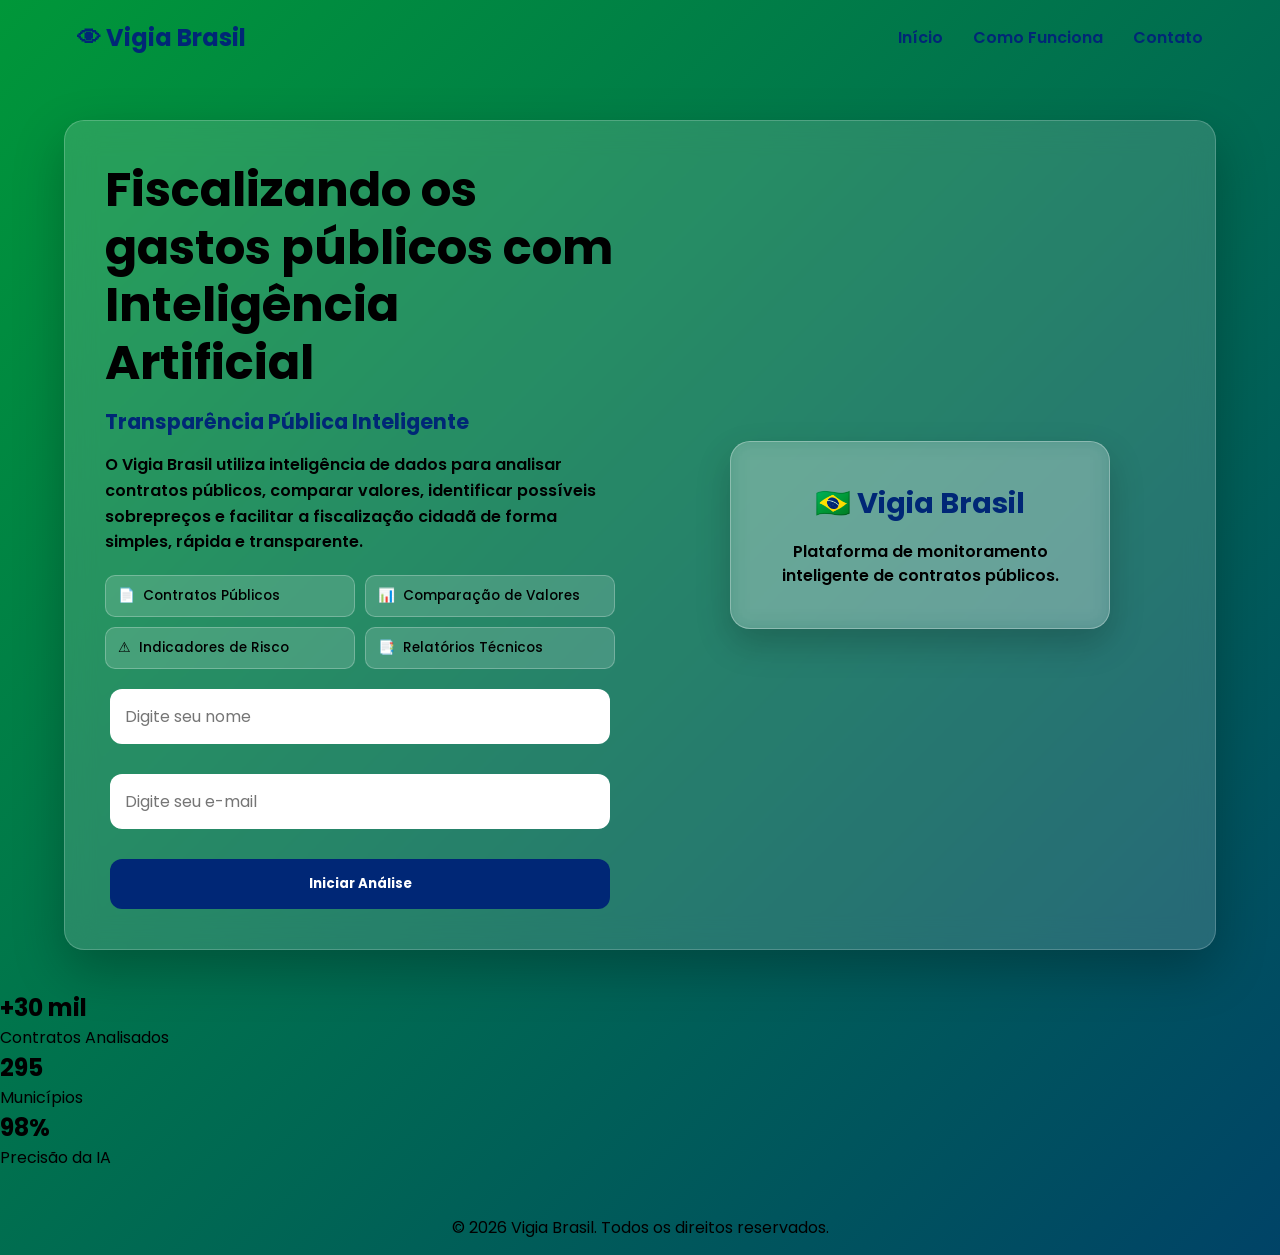
<file: index.html>
<!DOCTYPE html>
<html lang="pt-BR">

<head>
    <meta charset="UTF-8">
    <meta name="viewport" content="width=device-width, initial-scale=1.0">

    <title>Vigia Brasil | Transparência Pública Inteligente</title>

    <link rel="preconnect" href="https://fonts.googleapis.com">
    <link rel="preconnect" href="https://fonts.gstatic.com" crossorigin>

    <link href="https://fonts.googleapis.com/css2?family=Poppins:wght@300;400;500;600;700&display=swap"
        rel="stylesheet">

    <link rel="stylesheet" href="assets/css/style.css">
</head>

<body class="home">

    <header class="cabecalho">

        <div class="logo">
            <h2>👁 Vigia Brasil</h2>
        </div>

        <nav>
            <a href="#">Início</a>
            <a href="#">Como Funciona</a>
            <a href="#">Contato</a>
        </nav>

    </header>

    <main>

        <section class="hero hero-home">

            <div class="hero-texto">

                <h1>Fiscalizando os gastos públicos com Inteligência Artificial</h1>

                <h2 class="subtitulo">
                    Transparência Pública Inteligente
                </h2>

                <p class="descricao">
                    O Vigia Brasil utiliza inteligência de dados para analisar
                    contratos públicos, comparar valores, identificar possíveis
                    sobrepreços e facilitar a fiscalização cidadã de forma simples,
                    rápida e transparente.
                </p>
                
                <div class="beneficios">
                
                    <div class="card-beneficio">
                        📄
                        <span>Contratos Públicos</span>
                    </div>
                
                    <div class="card-beneficio">
                        📊
                        <span>Comparação de Valores</span>
                    </div>
                
                    <div class="card-beneficio">
                        ⚠
                        <span>Indicadores de Risco</span>
                    </div>
                
                    <div class="card-beneficio">
                        📑
                        <span>Relatórios Técnicos</span>
                    </div>
                
                </div>
                
                <form class="cadastro">
                
                    <input id="nome" type="text" placeholder="Digite seu nome" required>
                
                    <input id="email" type="email" placeholder="Digite seu e-mail" required>
                
                    <button type="submit">
                        Iniciar Análise
                    </button>
                
                </form>
                
                <div id="mensagem"></div>
                
                </div>
                
                <div class="hero-imagem">
                
                    <div class="card-mapa">
                
                        <h3>🇧🇷 Vigia Brasil</h3>
                
                        <p>
                            Plataforma de monitoramento inteligente de contratos públicos.
                        </p>
                
                    </div>
                
                </div>
                
                </section>
                
                <section class="estatisticas">
                
                    <div class="card-estatistica">
                        <h2>+30 mil</h2>
                        <p>Contratos Analisados</p>
                    </div>
                
                    <div class="card-estatistica">
                        <h2>295</h2>
                        <p>Municípios</p>
                    </div>
                
                    <div class="card-estatistica">
                        <h2>98%</h2>
                        <p>Precisão da IA</p>
                    </div>
                
                </section>
                
                </main>
                
                <footer>
                
                    <p>
                        © 2026 Vigia Brasil. Todos os direitos reservados.
                    </p>
                
                </footer>
                
                <script src="assets/js/script.js"></script>
                
                </body>
                
                </html>
</file>
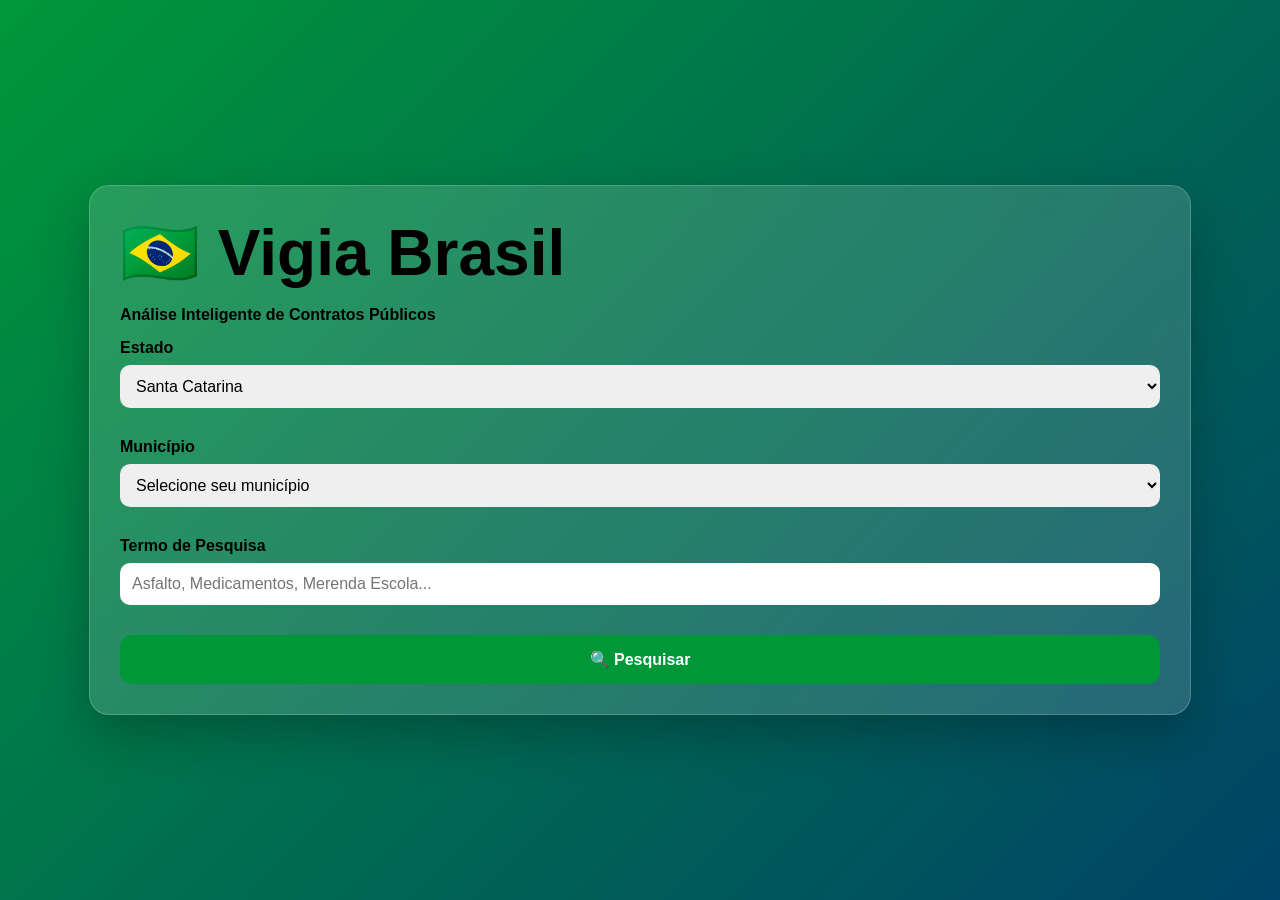
<file: analise.html>
<!DOCTYPE html>
<html lang="pt-BR">

<head>
    <meta charset="UTF-8">
    <meta name="viewport" content="width=device-width, initial-scale=1.0">
    <title>Vigia Brasil - Análise</title>

    <link rel="stylesheet" href="assets/css/style.css">
</head>

<body>

    <div class="container">

        <div class="hero">

            <h1>🇧🇷 Vigia Brasil</h1>

            <h2 id="boasVindas"></h2>
            
            <p>
                Análise Inteligente de Contratos Públicos
            </p>
            
            <p>Estado</p>
           
            <select id="estado">
               
                <option value="SC">Santa Catarina</option>
            
            </select>

            <p>Município</p>
            
            <select id="municipio">
            
                <option value="">Selecione seu município</option>
                
                <option value="Florianópolis">Florianópolis</option>
            
                <option value="Garopaba">Garopaba</option>
            
                <option value="Imaruí">Imaruí</option>
            
                <option value="Imbituba">Imbituba</option>
            
                <option value="Laguna">Laguna</option>
            
                <option value="Palhoça">Palhoça</option>
            
                <option value="Paulo Lopes">Paulo Lopes</option>
            
            </select>
            
            <p>Termo de Pesquisa</p>
            
            <input type="text" id="termo" placeholder="Asfalto, Medicamentos, Merenda Escola...">
            
            <button id="btnPesquisar">
                🔍 Pesquisar
            </button>
            
            <div id="resultado"></div>
            
            </div>

    </div>

    <script src="assets/js/analise.js"></script>
</body>

</html>
</file>
<file: assets/css/style.css>
/* ========================================
   RESET GERAL
======================================== */

* {
    margin: 0;
    padding: 0;
    box-sizing: border-box;
    font-family: 'Poppins', sans-serif;
}


/* ========================================
   CORPO DA PÁGINA
======================================== */

body {
    /* Permite que a página cresça caso
       o conteúdo ultrapasse a tela */
    min-height: 100vh;

    margin: 0;

    /* Gradiente com as cores do Brasil */
    background: linear-gradient(
        -45deg,
        #009739,
        #ffdf00,
        #002776,
        #009739
    );

    /* Aumenta o tamanho do gradiente
       para permitir a animação */
    background-size: 400% 400%;

    /* Executa a animação continuamente */
    animation: gradienteBrasil 15s ease infinite;

    /* Centraliza o conteúdo principal */
    display: flex;
    justify-content: center;
    align-items: center;

    /* Evita que o conteúdo encoste
       nas bordas da tela */
    padding: 20px 0;
}


/* ========================================
   ANIMAÇÃO DO FUNDO
======================================== */

@keyframes gradienteBrasil {

    0% {
        background-position: 0% 50%;
    }

    50% {
        background-position: 100% 50%;
    }

    100% {
        background-position: 0% 50%;
    }
}


/* ========================================
   CONTAINER PRINCIPAL
======================================== */

.container {
    width: 100%;
    max-width: 1200px;

    padding: 20px;

    /* Centraliza o container */
    margin: 0 auto;
}


/* ========================================
   HERO / ÁREA PRINCIPAL
======================================== */

.hero {
    width: 100%;
    max-width: 95%;

    /* Centraliza o Hero */
    margin: 0 auto;

    /* Espaçamento interno */
    padding: 30px;

    /* Efeito de vidro */
    background: rgba(255, 255, 255, 0.15);

    backdrop-filter: blur(15px);
    -webkit-backdrop-filter: blur(15px);

    border: 1px solid rgba(255, 255, 255, 0.2);

    border-radius: 20px;

    box-shadow: 0 20px 50px rgba(0, 0, 0, 0.25);
}


/* ========================================
   TÍTULO DO HERO
======================================== */

.hero h1 {
    font-size: 4rem;

    margin-bottom: 15px;
}


/* ========================================
   TEXTOS DO HERO
======================================== */

.hero p {
    margin-top: 15px;
    margin-bottom: 8px;

    text-align: left;

    /* CORREÇÃO:
       font-weight não utiliza px */
    font-weight: 600;

    font-size: 1rem;
}


/* ========================================
   SELECTS E INPUTS DO HERO
======================================== */

.hero select,
.hero input {
    width: 100%;

    padding: 12px;

    border: none;

    border-radius: 10px;

    font-size: 1rem;

    margin-bottom: 15px;

    /* Remove o contorno padrão
       em alguns navegadores */
    outline: none;
}


/* ========================================
   ÁREA DE CADASTRO
======================================== */

.cadastro {
    display: flex;

    flex-direction: column;

    gap: 15px;

    max-width: 500px;

    margin: 0 auto;
}


/* ========================================
   INPUTS DO CADASTRO
======================================== */

.cadastro input {
    padding: 15px;

    border: none;

    border-radius: 12px;

    font-size: 1rem;

    outline: none;
}


/* ========================================
   BOTÃO DO CADASTRO
======================================== */

.cadastro button {
    padding: 15px;

    border: none;

    border-radius: 12px;

    background: #002776;

    color: white;

    font-weight: bold;

    cursor: pointer;

    transition: 0.3s;
}


/* Efeito quando o mouse passa
   sobre o botão */
.cadastro button:hover {
    transform: translateY(-3px);

    box-shadow: 0 10px 20px rgba(0, 0, 0, 0.3);
}


/* ========================================
   BOTÃO PESQUISAR
======================================== */

#btnPesquisar {
    width: 100%;

    padding: 15px;

    margin-top: 15px;

    border: none;

    border-radius: 12px;

    background: #009739;

    color: white;

    font-size: 1rem;

    font-weight: bold;

    cursor: pointer;

    transition: 0.3s;
}


/* Efeito ao passar o mouse */
#btnPesquisar:hover {
    transform: translateY(-3px);

    box-shadow: 0 10px 20px rgba(0, 0, 0, 0.25);
}


/* ========================================
   MENSAGEM
======================================== */

#mensagem {
    margin-top: 20px;

    padding: 15px;

    border-radius: 12px;

    display: none;

    background: rgba(0, 151, 57, 0.25);

    border: 1px solid rgba(255, 255, 255, 0.3);

    color: white;

    text-align: center;

    font-weight: 600;
}


/* ========================================
   RESULTADO DA PESQUISA
======================================== */

.cardResultado {
    margin-top: 20px;

    padding: 20px;

    border-radius: 15px;

    background: rgba(255, 255, 255, 0.12);

    border: 1px solid rgba(255, 255, 255, 0.2);

    text-align: left;

    /* Melhora a leitura sobre
       o fundo colorido */
    color: white;
}


/* ========================================
   STATUS
======================================== */

.status-amarelo {
    font-weight: bold;
}


/* ========================================
   RODAPÉ
======================================== */

footer {
    width: 100%;

    text-align: center;

    margin-top: 30px;

    padding: 15px;
}


/* ========================================
   RESPONSIVIDADE
======================================== */

/* Ajustes para celulares e tablets */
@media (max-width: 768px) {

    body {
        /* Em telas menores é melhor começar
           o conteúdo no topo */
        align-items: flex-start;
    }

    .container {
        padding: 15px;
    }

    .hero {
        max-width: 100%;

        padding: 20px;
    }

    .hero h1 {
        /* Evita título gigante no celular */
        font-size: 2.5rem;
    }

}

/* ========================================
   CABEÇALHO - HOME
======================================== */

.cabecalho {
    /* Posiciona o cabeçalho no topo da página */
    position: absolute;
    top: 0;
    left: 0;

    /* Ocupa toda a largura da tela */
    width: 100%;

    /* Coloca logo e menu lado a lado */
    display: flex;

    /* Logo fica à esquerda e menu à direita */
    justify-content: space-between;

    /* Alinha verticalmente os elementos */
    align-items: center;

    /* Espaçamento interno */
    padding: 20px 6%;

    /* Mantém o cabeçalho acima dos outros elementos */
    z-index: 10;
}


/* ========================================
   LOGO VIGIA BRASIL
======================================== */

.logo h2 {
    margin: 0;

    font-size: 1.5rem;

    font-weight: 700;

    color: #002776;
}


/* ========================================
   MENU DE NAVEGAÇÃO
======================================== */

.cabecalho nav {
    display: flex;

    /* Espaço entre os links */
    gap: 30px;

    align-items: center;
}


/* Links do menu */
.cabecalho nav a {
    color: #002776;

    text-decoration: none;

    font-size: 1rem;

    font-weight: 600;

    transition: 0.3s;
}


/* Efeito ao passar o mouse */
.cabecalho nav a:hover {
    color: #009739;
}

/* ========================================
   HOME - HERO EM DUAS COLUNAS
======================================== */

/* ========================================
   HOME - HERO EM DUAS COLUNAS
======================================== */

.hero-home {
    display: flex;

    align-items: center;

    gap: 50px;

    width: 90%;

    max-width: 1200px;

    margin: 100px auto 40px;

    padding: 40px;
}


/* ========================================
   LADO ESQUERDO DO HERO
======================================== */

.hero-texto {
    /* Faz este lado ocupar metade
       do espaço disponível */
    flex: 1;
}


/* Título principal da Home */
.hero-texto h1 {
    font-size: 3rem;

    line-height: 1.2;

    margin-bottom: 15px;
}


/* Subtítulo */
.subtitulo {
    font-size: 1.3rem;

    margin-bottom: 15px;

    color: #002776;
}


/* Texto explicativo */
.descricao {
    font-size: 1rem;

    line-height: 1.6;

    margin-bottom: 25px;
}


/* ========================================
   LADO DIREITO DO HERO
======================================== */

.hero-imagem {
    /* Ocupa a outra metade */
    flex: 1;

    /* Centraliza o card */
    display: flex;

    justify-content: center;

    align-items: center;
}


/* ========================================
   CARD VIGIA BRASIL
======================================== */

.card-mapa {
    width: 100%;

    max-width: 380px;

    padding: 40px 30px;

    border-radius: 20px;

    text-align: center;

    background: rgba(255, 255, 255, 0.18);

    border: 1px solid rgba(255, 255, 255, 0.3);

    box-shadow: 0 15px 35px rgba(0, 0, 0, 0.20);

    backdrop-filter: blur(10px);

    -webkit-backdrop-filter: blur(10px);
}


/* Título do card */
.card-mapa h3 {
    font-size: 1.8rem;

    margin-bottom: 15px;

    color: #002776;
}


/* Texto do card */
.card-mapa p {
    text-align: center;

    line-height: 1.5;

    margin: 0;
}

/* ========================================
   LAYOUT EXCLUSIVO DA HOME
======================================== */

body.home {
    /* A Home volta ao fluxo normal:
       header em cima, main no meio e footer embaixo */
    display: block;

    /* Mantém a altura mínima da tela */
    min-height: 100vh;

    /* Permite rolagem vertical normalmente */
    overflow-x: hidden;

    padding: 0;
}


/* ========================================
   CONTEÚDO PRINCIPAL DA HOME
======================================== */

.home main {
    width: 100%;

    padding-top: 80px;
}


/* ========================================
   HERO DA HOME
======================================== */

.home .hero-home {
    display: flex;

    align-items: center;

    justify-content: space-between;

    gap: 50px;

    width: 90%;

    max-width: 1200px;

    margin: 40px auto;

    padding: 40px;
}


/* Coluna esquerda */
.home .hero-texto {
    flex: 1;
}


/* Coluna direita */
.home .hero-imagem {
    flex: 1;

    display: flex;

    justify-content: center;

    align-items: center;
}

/* ========================================
   HOME - BENEFÍCIOS
======================================== */

.home .beneficios {
    /* Organiza os benefícios em duas colunas */
    display: grid;

    grid-template-columns: repeat(2, 1fr);

    gap: 10px;

    margin: 20px 0;
}


/* ========================================
   CARD DE BENEFÍCIO
======================================== */

.home .card-beneficio {
    display: flex;

    align-items: center;

    gap: 8px;

    padding: 10px 12px;

    border-radius: 10px;

    background: rgba(255, 255, 255, 0.15);

    border: 1px solid rgba(255, 255, 255, 0.25);

    font-size: 0.85rem;

    font-weight: 500;
}
</file>
